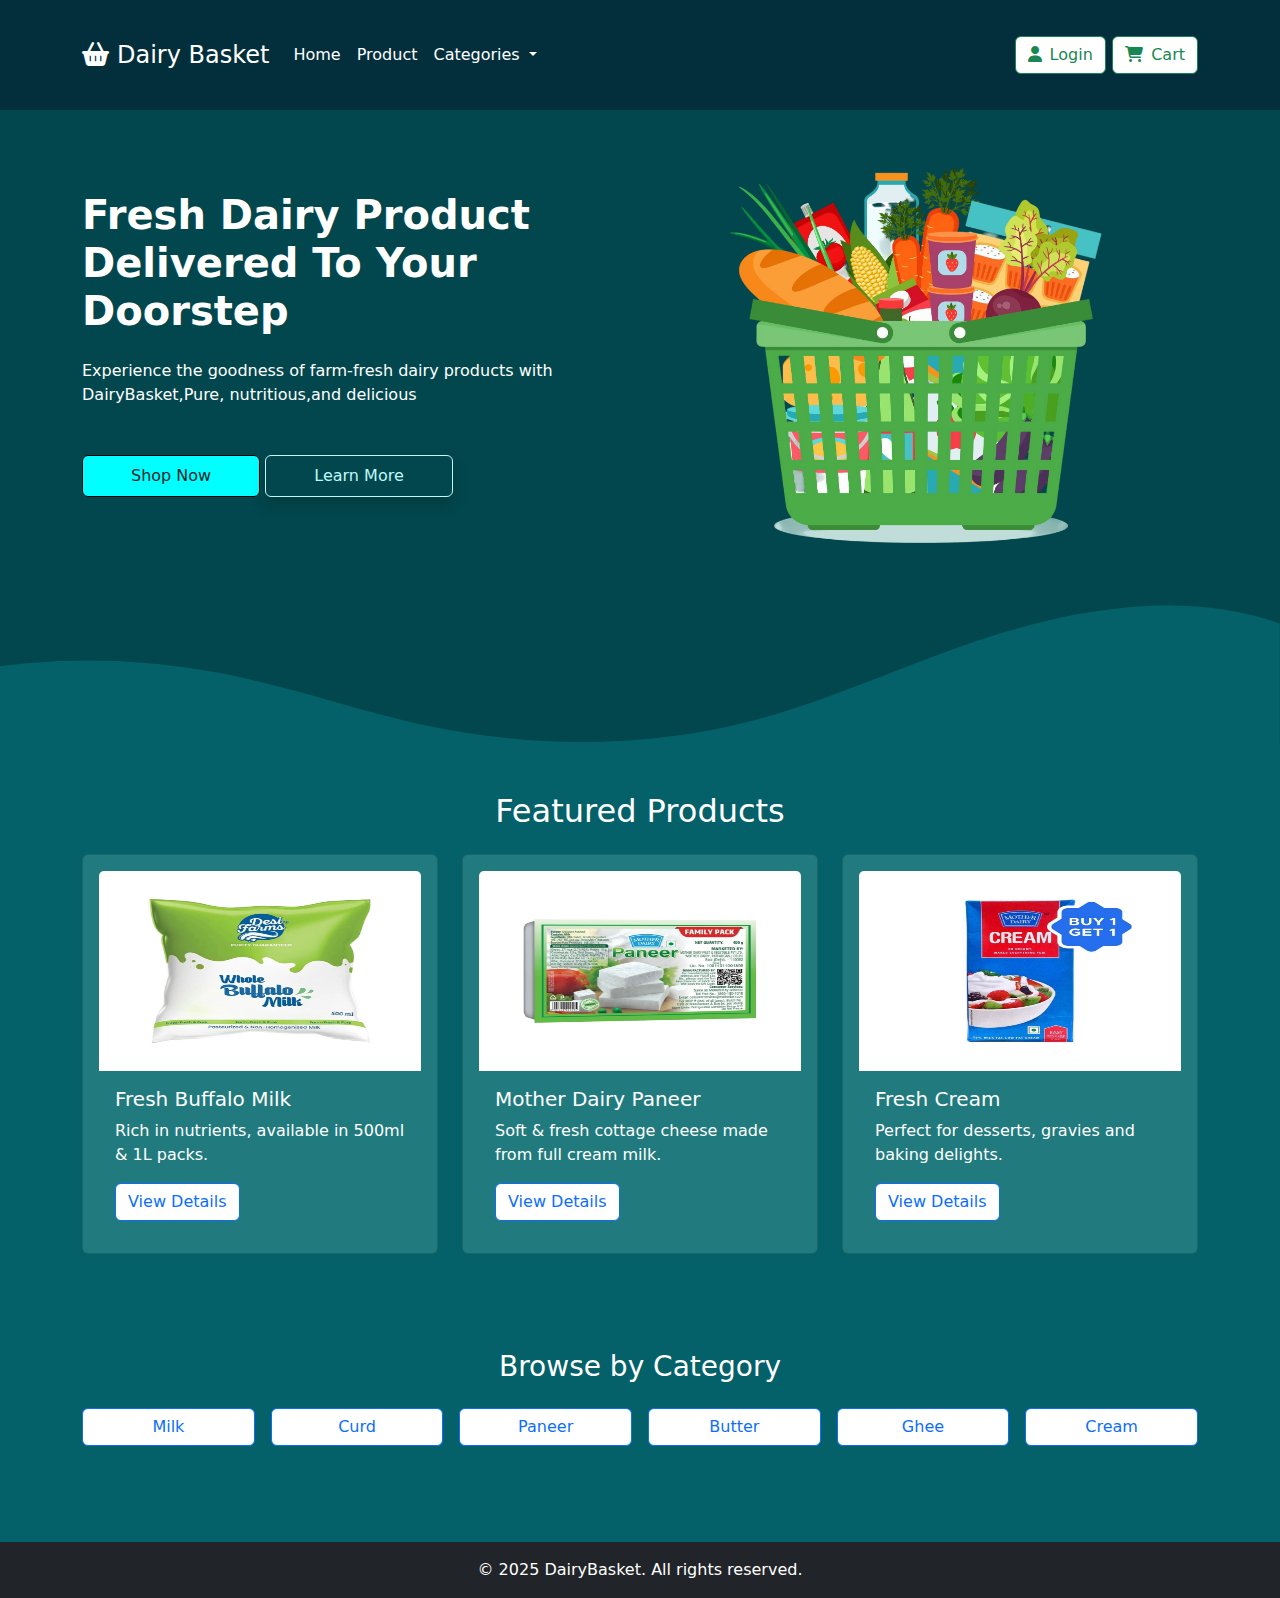
<file: index.html>
<!DOCTYPE html>
<html lang="en">
<head>
  <meta charset="UTF-8">
  <meta name="viewport" content="width=device-width, initial-scale=1">
  <title>DairyBasket - Fresh Dairy Delivered</title>
  <link href="https://cdn.jsdelivr.net/npm/bootstrap@5.3.2/dist/css/bootstrap.min.css" rel="stylesheet">
  <link rel="stylesheet" href="https://cdnjs.cloudflare.com/ajax/libs/font-awesome/6.7.2/css/all.min.css" integrity="sha512-Evv84Mr4kqVGRNSgIGL/F/aIDqQb7xQ2vcrdIwxfjThSH8CSR7PBEakCr51Ck+w+/U6swU2Im1vVX0SVk9ABhg==" crossorigin="anonymous" referrerpolicy="no-referrer" />
  <link rel="stylesheet" href="style.css"> 
</head>
<body>

  <!-- Navbar -->
  <!-- <nav class="navbar navbar-expand-lg navbar-light bg-light shadow-sm">
    <div class="container">
      <a class="navbar-brand fw-bold" href="#">DairyBasket</a>
      <button class="navbar-toggler" type="button" data-bs-toggle="collapse"
              data-bs-target="#navbarNav" aria-controls="navbarNav" aria-expanded="false"
              aria-label="Toggle navigation">
        <span class="navbar-toggler-icon"></span>
      </button>
      <div class="collapse navbar-collapse justify-content-end" id="navbarNav">
        <ul class="navbar-nav">
          <li class="nav-item"><a class="nav-link active" href="#">Home</a></li>
          <li class="nav-item"><a class="nav-link" href="products.html">Products</a></li>
          <li class="nav-item"><a class="nav-link" href="cart.html">Cart</a></li>
          <li class="nav-item"><a class="nav-link" href="auth.html">Login/Signup</a></li>
        </ul>
      </div>
    </div>
  </nav> -->

  <nav class="fixed-top nav-bar navbar navbar-expand-lg navbar-light bg-light text-white">
  <div class="container">
    <a class="text-white navbar-brand fs-4 " href="#"><i class="fa-solid fa-basket-shopping fs-4"></i></i>Dairy Basket</a>
    <button class="btn navbar-toggler" type="button" data-bs-toggle="collapse" data-bs-target="#navbarTogglerDemo02" aria-controls="navbarTogglerDemo02" aria-expanded="false" aria-label="Toggle navigation">
      <span class="navbar-toggler-icon"></span>
    </button>
    <div class=" text-white collapse navbar-collapse" id="navbarTogglerDemo02">
      <ul class="navbar-nav me-auto mb-2 mb-lg-0 ">
        <li class="tag nav-item">
          <a class=" nav-link active text-white fade show active " aria-current="page" href="#">Home</a>
        </li>
        <li class=" tag nav-item">
          <a class=" nav-link text-white" href="products.html">Product</a>
        </li>
         <li class="  nav-item dropdown">
          <a class=" tag nav-link dropdown-toggle text-white" href="#" id="navbarDropdown" role="button" data-bs-toggle="dropdown" aria-expanded="false">
            Categories
          </a>
          <ul class="drop-down dropdown-menu" aria-labelledby="navbarDropdown">
            <li><a class="dropdown-item" href="products.html#milk">Milk</a></li>
            <li><a class="dropdown-item" href="products.html#curd">Curd</a></li>
            <li><a class="dropdown-item" href="products.html#paneer">Paneer</a></li>
            <li><a class="dropdown-item" href="products.html#butter">Butter</a></li>
            <li><a class="dropdown-item" href="products.html#ghee">Ghee</a></li>
            <li><a class="dropdown-item" href="products.html#cream">Cream</a></li>
          </ul>
          
        </li>
       
      </ul>
      <form class="d-flex  ">
        <button class="login btn btn-outline-success" type="login"><a class="nav-link" href="auth.html"><i class="fa-solid fa-user"></i>Login</a></button>
        <button class=" cart btn btn-outline-success"  type="submit"><a class="nav-link" href="cart.html"><i class="fa-solid fa-cart-shopping"></i>Cart</a></button>
      </form>
    </div>
  </div>
</nav>

 
         <!-- Welcome banner -->
<section class=" banner bg-main bg-color hero-section">
    <div class="container">
        <div class="row mb-5">
            <div class=" mt-5 mt-lg-0 text-center text-lg-start order-lg-0 order-1 col-12 col-md-12 col-lg-6 d-flex flex-column justify-content-center align-items-start">
                <h1 class="text-capitalize fw-bolder text-white "> Fresh Dairy Product Delivered to Your Doorstep </h1>
                <p class="mt-3 mb-5 para-width  text-light-grey">Experience the goodness of farm-fresh dairy products with DairyBasket,Pure, nutritious,and delicious </p>

                <div class="text-center w-100 text-md-start">
                    <a href="products.html"><button class=" shop-btn text-capitalize btn  px-5 py-2" data-bs-toggle="tooltip"
                            data-bs-title="shopping">shop now
                    </button></a>
                    <button class=" learn-btn shadow text-capitalize btn  px-5 py-2">Learn More</button>
                </div>
            </div>

            <!--            hero section image -->
            <div class="col-12 col-md-12 col-lg-6  order-lg-1 order-0 ">
                <div class="text-center text-lg-end imge-section">
                    
                </div>
            </div>

        </div>
       

    <div class="custom-shape-divider-bottom-1748250575">
    <svg data-name="Layer 1" xmlns="http://www.w3.org/2000/svg" viewBox="0 0 1200 120" preserveAspectRatio="none">
        <path d="M321.39,56.44c58-10.79,114.16-30.13,172-41.86,82.39-16.72,168.19-17.73,250.45-.39C823.78,31,906.67,72,985.66,92.83c70.05,18.48,146.53,26.09,214.34,3V0H0V27.35A600.21,600.21,0,0,0,321.39,56.44Z" class="shape-fill"></path>
    </svg>
</div>
</section>

 

  <!-- Featured Products -->
  <section class=" product-1   container my-5">
    <h2 class="text-center mb-4 text-white">Featured Products</h2>
    <div class="row  g-4">
      <!-- Milk -->
      <div class="  col-md-4 ">
        <div class=" card-1 card h-100">
          <a href="product-detail.html"><img  src="images/milk.png" class="card-img-top" alt="Milk" height="200px" width="300px"></a>
          <div class="card-body">
            <h5 class="card-title">Fresh Buffalo Milk</h5>
            <p class="card-text ">Rich in nutrients, available in 500ml & 1L packs.</p>
            <a href="product-detail.html" class=" btn-2 btn btn-outline-primary">View Details</a>
          </div>
        </div>
      </div>
      <!-- Paneer -->
      <div class="col-md-4">
        <div class=" card-1 card h-100">
         <a href="product-detail.html"> <img  src="images/paneer.png" class="card-img-top" alt="Paneer" height="200px" width="300px"></a>
          <div class="card-body">
            <h5 class="card-title">Mother Dairy Paneer</h5>
            <p class="card-text   ">Soft & fresh cottage cheese made from full cream milk.</p>
            <a href="product-detail.html" class="btn btn-outline-primary">View Details</a>
          </div>
        </div>
      </div>
      <!-- Cream -->
      <div class="col-md-4">
        <div class="card-1 card h-100">
          <a href="product-detail.html"><img src="images/cream.png" class="card-img-top" alt="Cream" height="200px" width="200px"></a>
          <div class="card-body">
            <h5 class="card-title">Fresh Cream</h5>
            <p class="card-text ">Perfect for desserts, gravies and baking delights.</p>
            <a href="product-detail.html" class="btn btn-outline-primary">View Details</a>
          </div>
        </div>
      </div>
    </div>
  </section>

  <!-- Category Quick Links -->
  <section class="links py-5">
    <div class="container text-center">
      <h3 class="mb-4 text-white">Browse by Category</h3>
      <div class="row justify-content-center g-3 text-blue">
        <div class="col-6 col-md-2 "><a href="products.html#milk" class="btn btn-outline-primary w-100">Milk</a></div>
        <div class="col-6 col-md-2"><a href="products.html#curd" class="btn btn-outline-primary w-100">Curd</a></div>
        <div class="col-6 col-md-2"><a href="products.html#paneer" class="btn btn-outline-primary w-100">Paneer</a></div>
        <div class="col-6 col-md-2"><a href="products.html#butter" class="btn btn-outline-primary w-100">Butter</a></div>
        <div class="col-6 col-md-2"><a href="products.html#ghee" class="btn btn-outline-primary w-100">Ghee</a></div>
        <div class="col-6 col-md-2"><a href="products.html#cream" class="btn btn-outline-primary w-100">Cream</a></div>
      </div>
    </div>
  </section>

  <!-- Footer -->
  <footer class="bg-dark text-white text-center py-3 mt-5">
    <p class="mb-0">&copy; 2025 DairyBasket. All rights reserved.</p>
  </footer>

  
  <script src="https://cdn.jsdelivr.net/npm/bootstrap@5.3.2/dist/js/bootstrap.bundle.min.js"></script>
</body>
</html>
</file>
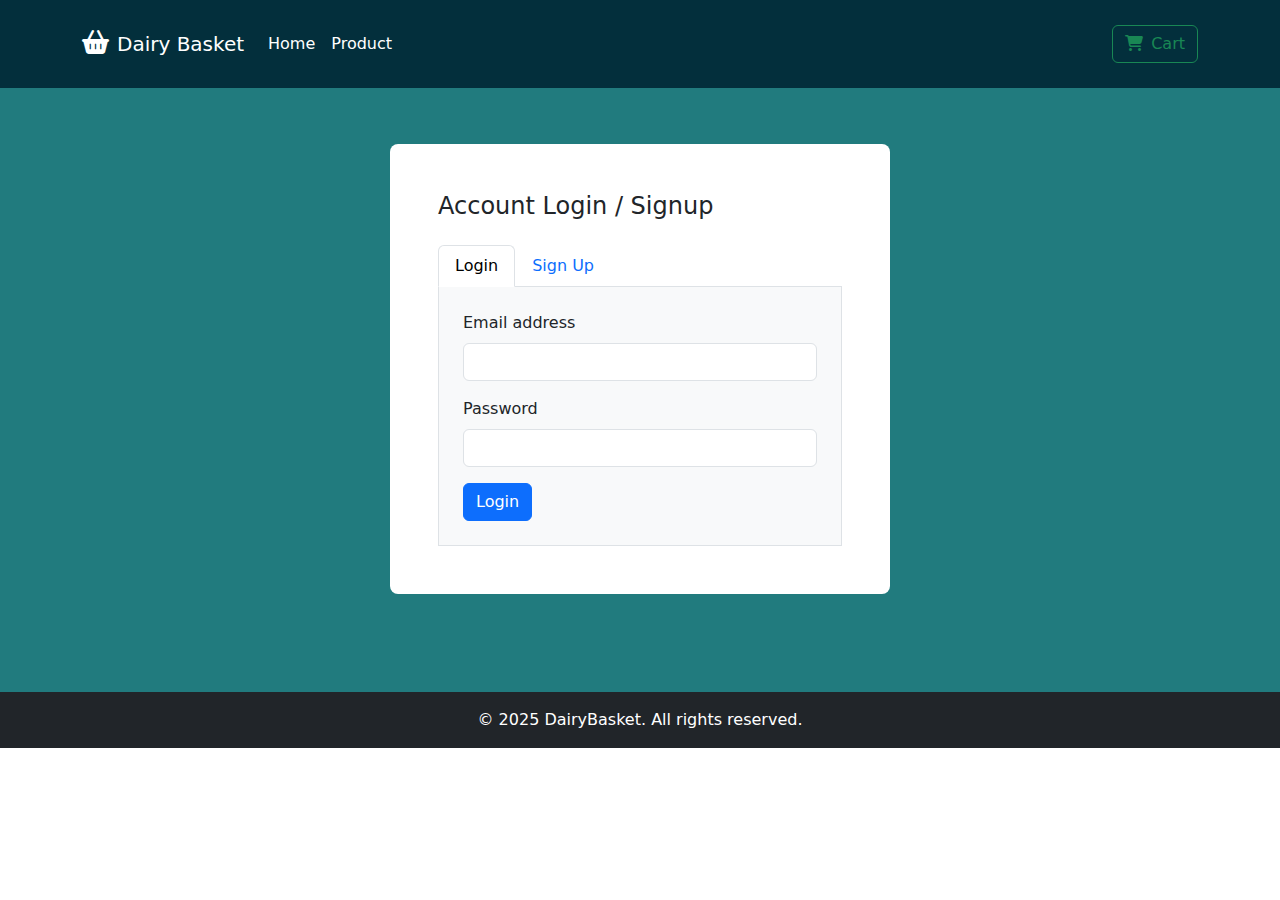
<file: auth.html>
<!DOCTYPE html>
<html lang="en">
<head>
  <meta charset="UTF-8" />
  <meta name="viewport" content="width=device-width, initial-scale=1" />
  <title>Login / Signup - DairyBasket</title>
  <link rel="stylesheet" href="style.css">
  <link href="https://cdn.jsdelivr.net/npm/bootstrap@5.3.2/dist/css/bootstrap.min.css" rel="stylesheet" />
  <link rel="stylesheet" href="https://cdnjs.cloudflare.com/ajax/libs/font-awesome/6.7.2/css/all.min.css" integrity="sha512-Evv84Mr4kqVGRNSgIGL/F/aIDqQb7xQ2vcrdIwxfjThSH8CSR7PBEakCr51Ck+w+/U6swU2Im1vVX0SVk9ABhg==" crossorigin="anonymous" referrerpolicy="no-referrer" />

  <style>
    .form-container {
      max-width: 500px;
      margin: 50px auto;
      background-color: white;
      
      margin-top: 6rem;
    }
  </style>
</head>
<body>

  <!-- Navbar -->
    <nav class=" fixed-top nav-bar navbar navbar-expand-lg navbar-light  text-white mb-5 py-4">
  <div class="container">
    <a class="text-white navbar-brand brand " href="index.html"><i class="fa-solid fa-basket-shopping fs-4"></i>Dairy Basket</a>
    <button class="btn navbar-toggler" type="button" data-bs-toggle="collapse" data-bs-target="#navbarTogglerDemo02" aria-controls="navbarTogglerDemo02" aria-expanded="false" aria-label="Toggle navigation">
      <span class="navbar-toggler-icon"></span>
    </button>
    <div class=" text-white collapse navbar-collapse" id="navbarTogglerDemo02">
      <ul class="navbar-nav me-auto mb-2 mb-lg-0 ">
        <li class="tag nav-item">
          <a class=" nav-link active text-white " aria-current="page" href="index.html">Home</a>
        </li>
        <li class=" tag nav-item">
          <a class=" nav-link text-white" href="products.html">Product</a>
        </li>

       
      </ul>
      <form class="d-flex  ">
        <!-- <button class="login btn btn-outline-success" type="login"><a class="nav-link" href="auth.html"><i class="fa-solid fa-user"></i>Login</a></button> -->
        <button class=" cart btn btn-outline-success"  type="submit"><a class="nav-link" href="cart.html"><i class="fa-solid fa-cart-shopping"></i>Cart</a></button>
      </form>
    </div>
  </div>
</nav>

  <!-- Tabs -->
   <div class="form py-5">
  <div class="  container form-container p-5 rounded-3 ">
    <h4 class="mb-4 ml-3">Account Login / Signup</h4>
    <ul class="nav nav-tabs" id="authTab" role="tablist">
      <li class="nav-item" role="presentation">
        <button class="nav-link active" id="login-tab" data-bs-toggle="tab" data-bs-target="#login"
                type="button" role="tab" aria-controls="login" aria-selected="true">Login</button>
      </li>
      <li class="nav-item" role="presentation">
        <button class="nav-link" id="signup-tab" data-bs-toggle="tab" data-bs-target="#signup"
                type="button" role="tab" aria-controls="signup" aria-selected="false">Sign Up</button>
      </li>
    </ul>
    <div class="tab-content p-4 border border-top-0 bg-light" id="authTabContent">
      
      <!-- Login Form -->
      <div class="tab-pane fade show active " id="login" role="tabpanel" aria-labelledby="login-tab">
        <form id="loginForm" novalidate>
          <div class="mb-3">
            <label for="loginEmail" class="form-label">Email address</label>
            <input type="email" class="form-control" id="loginEmail" required>
            <div class="invalid-feedback">Please enter a valid email.</div>
          </div>
          <div class="mb-3">
            <label for="loginPassword" class="form-label">Password</label>
            <input type="password" class="form-control" id="loginPassword" >
          </div>
          <button type="submit" class="btn btn-primary">Login</button>
        </form>
      </div>

      <!-- Signup Form -->
      <div class="tab-pane fade " id="signup" role="tabpanel" aria-labelledby="signup-tab">
        <form id="signupForm" novalidate>
          <div class="mb-3">
            <label for="signupName" class="form-label">Full Name</label>
            <input type="text" class="form-control required" id="signupName" >
            <div class="invalid-feedback">Full name is required.</div>
          </div>
          <div class="mb-3">
            <label for="signupEmail" class="form-label">Email address</label>
            <input type="email" class="form-control" id="signupEmail" required>
            <div class="invalid-feedback">Please enter a valid email.</div>
          </div>
          <div class="mb-3">
            <label for="signupPassword" class="form-label">Password</label>
            <input type="password" class="form-control" id="signupPassword" >
          </div>
          <button type="submit" class="btn btn-success">Sign Up</button>
        </form>
      </div>

    </div>
  </div>
  </div>

  <!-- Footer -->
  <footer class="bg-dark text-white text-center py-3 ">
    <p class="mb-0">&copy; 2025 DairyBasket. All rights reserved.</p>
  </footer>

 
  <script src="https://cdn.jsdelivr.net/npm/bootstrap@5.3.2/dist/js/bootstrap.bundle.min.js"></script>

  <!-- JS Form Validation -->
  <script>
   
    function isValidEmail(email) {
      return /^[^\\s@]+@[^\\s@]+\\.[^\\s@]+$/.test(email);
    }

    // Login Form
    document.getElementById("loginForm").addEventListener("submit", function (e) {
      e.preventDefault();
      const email = document.getElementById("loginEmail");
      const password = document.getElementById("loginPassword");
      let valid = true;

      if (!isValidEmail(email.value)) {
        email.classList.add("is-invalid");
        valid = false;
      } else {
        email.classList.remove("is-invalid");
      }

      if (!password.value) {
        password.classList.add("is-invalid");
        valid = false;
      } else {
        password.classList.remove("is-invalid");
      }

      if (valid) {
        alert("Login successful!");
        
      }
    });

    // Signup Form
    document.getElementById("signupForm").addEventListener("submit", function (e) {
      e.preventDefault();
      const name = document.getElementById("signupName");
      const email = document.getElementById("signupEmail");
      const password = document.getElementById("signupPassword");
      let valid = true;

      if (!name.value.trim()) {
        name.classList.add("is-invalid");
        valid = false;
      } else {
        name.classList.remove("is-invalid");
      }

      if (!isValidEmail(email.value)) {
        email.classList.add("is-invalid");
        valid = false;
      } else {
        email.classList.remove("is-invalid");
      }

      if (!password.value) {
        password.classList.add("is-invalid");
        valid = false;
      } else {
        password.classList.remove("is-invalid");
      }

      if (valid) {
        alert("Signup successful!");
        
      }
    });
  </script>

</body>
</html>
</file>
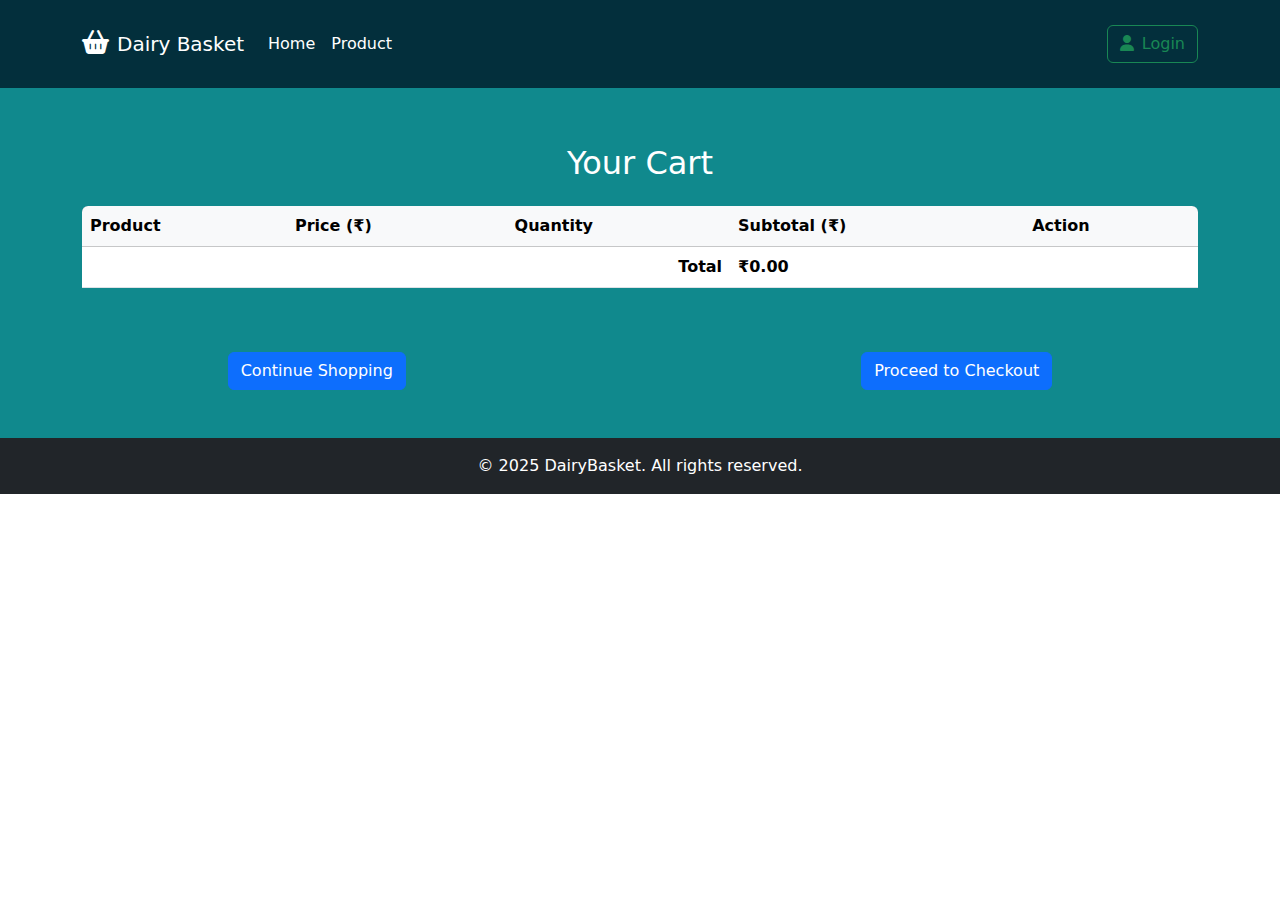
<file: cart.html>
<!DOCTYPE html>
<html lang="en">
<head>
  <meta charset="UTF-8" />
  <meta name="viewport" content="width=device-width, initial-scale=1" />
  <title>Cart - DairyBasket</title>
  <link rel="stylesheet" href="style.css">
  <link rel="stylesheet" href="https://cdnjs.cloudflare.com/ajax/libs/font-awesome/6.7.2/css/all.min.css" integrity="sha512-Evv84Mr4kqVGRNSgIGL/F/aIDqQb7xQ2vcrdIwxfjThSH8CSR7PBEakCr51Ck+w+/U6swU2Im1vVX0SVk9ABhg==" crossorigin="anonymous" referrerpolicy="no-referrer" />
  <link href="https://cdn.jsdelivr.net/npm/bootstrap@5.3.2/dist/css/bootstrap.min.css" rel="stylesheet" />
</head>
<body >

  <!-- Navbar -->
 <nav class=" fixed-top nav-bar navbar navbar-expand-lg navbar-light  text-white p-4">
  <div class="container">
    <a class="text-white navbar-brand brand  " href="index.html"><i class="fa-solid fa-basket-shopping fs-4"></i>Dairy Basket</a>
    <button class="btn navbar-toggler" type="button" data-bs-toggle="collapse" data-bs-target="#navbarTogglerDemo02" aria-controls="navbarTogglerDemo02" aria-expanded="false" aria-label="Toggle navigation">
      <span class="navbar-toggler-icon"></span>
    </button>
    <div class=" text-white collapse navbar-collapse" id="navbarTogglerDemo02">
      <ul class="navbar-nav me-auto mb-2 mb-lg-0 ">
        <li class="tag nav-item">
          <a class=" nav-link active text-white " aria-current="page" href="index.html">Home</a>
        </li>
        <li class=" tag nav-item">
          <a class=" nav-link text-white" href="products.html">Product</a>
        </li>
         
      </ul>
      <form class="d-flex  ">
        <button class="login btn btn-outline-success" type="login"><a class="nav-link" href="auth.html"><i class="fa-solid fa-user"></i>Login</a></button>
        <!-- <button class=" cart btn btn-outline-success"  type="submit"><a class="nav-link" href="cart.html"><i class="fa-solid fa-cart-shopping"></i>Cart</a></button> -->
      </form>
    </div>
  </div>
</nav>


   

<!-- 
 <div class="cart-data pb-5 pt-2">
    <div class="cart-1 container mt-5">
        <h2 class="mb-4 text-white text-center mt-2">Your Shopping Cart</h2>
        
        <div class=" table-responsive p-5 bg-light rounded ">
            <table class=" table table-hover rounded ">
                <thead class="  table-light ">
                    <tr>
                        <th scope="col">Product</th>
                        <th scope="col">Price</th>
                        <th scope="col">Quantity</th>
                        <th scope="col">Total</th>
                        <th scope="col">Action</th>
                    </tr>
                </thead>
               <tbody id="cart-items">
                    
                </tbody>
                <tfoot>
                    <tr>
                        <td colspan="3" class="text-end fw-bold">Subtotal:</td>
                        <td class="fw-bold" id="cart-subtotal">₹0.00</td>
                        <td></td>
                    </tr>
                </tfoot>
            </table>
        </div> -->
        <div class="cart-data pb-5 pt-2">
        <div class="container my-5">
    <h2 class="text-center text-white mb-4">Your Cart</h2>
    <div class="table-responsive  rounded">
      <table class="table table-hover p-3 rounded">
        <thead class="table-light">
          <tr>
            <th>Product</th>
            <th>Price (₹)</th>
            <th>Quantity</th>
            <th>Subtotal (₹)</th>
            <th>Action</th>
          </tr>
        </thead>
        <tbody id="cart-table-body"></tbody>
        <tfoot>
          <tr>
            <td colspan="3" class="text-end fw-bold">Total</td>
            <td colspan="2" class="fw-bold" id="cart-total">₹0</td>
          </tr>
        </tfoot>
      </table>
    </div>
  </div>

        
        <div class="d-flex justify-content-around mt-2">
           <a href="products.html"> <button class="btn btn-primary ">Continue Shopping</button></a>
            <button class="btn btn-primary">Proceed to Checkout</button>
        </div>
    </div>
    </div>
    </div>
     <footer class="bg-dark text-white text-center py-3  ">
    <p class="mb-0">&copy; 2025 DairyBasket. All rights reserved.</p>
  </footer>

    <script src="https://cdn.jsdelivr.net/npm/bootstrap@5.3.0/dist/js/bootstrap.bundle.min.js"></script>
   <script>
    function loadCart() {
      const cart = JSON.parse(localStorage.getItem("cart")) || [];
      const cartTableBody = document.getElementById("cart-table-body");
      const cartTotal = document.getElementById("cart-total");

      cartTableBody.innerHTML = "";
      let total = 0;

      cart.forEach((item, index) => {
        const subtotal = item.price * item.quantity;
        total += subtotal;

        const row = document.createElement("tr");
        row.innerHTML = `
          <td>${item.name}</td>
          <td>₹${item.price.toFixed(2)}</td>
          <td>
            <input type="number" min="1" value="${item.quantity}" class="form-control form-control-sm quantity-input" data-index="${index}" />
          </td>
          <td>₹${subtotal.toFixed(2)}</td>
          <td>
            <button class="btn btn-danger btn-sm remove-btn" data-index="${index}">Remove</button>
          </td>
        `;
        cartTableBody.appendChild(row);
      });

      cartTotal.textContent = `₹${total.toFixed(2)}`;

      // Attach event listeners to quantity inputs and remove buttons
      document.querySelectorAll(".quantity-input").forEach(input => {
        input.addEventListener("change", (e) => {
          const index = e.target.dataset.index;
          const newQty = parseInt(e.target.value);
          if (newQty > 0) {
            cart[index].quantity = newQty;
            localStorage.setItem("cart", JSON.stringify(cart));
            loadCart();
          }
        });
      });

      document.querySelectorAll(".remove-btn").forEach(btn => {
        btn.addEventListener("click", (e) => {
          const index = e.target.dataset.index;
          cart.splice(index, 1);
          localStorage.setItem("cart", JSON.stringify(cart));
          loadCart();
        });
      });
    }

    document.addEventListener("DOMContentLoaded", loadCart);
  </script>
</body>
</html>
</file>
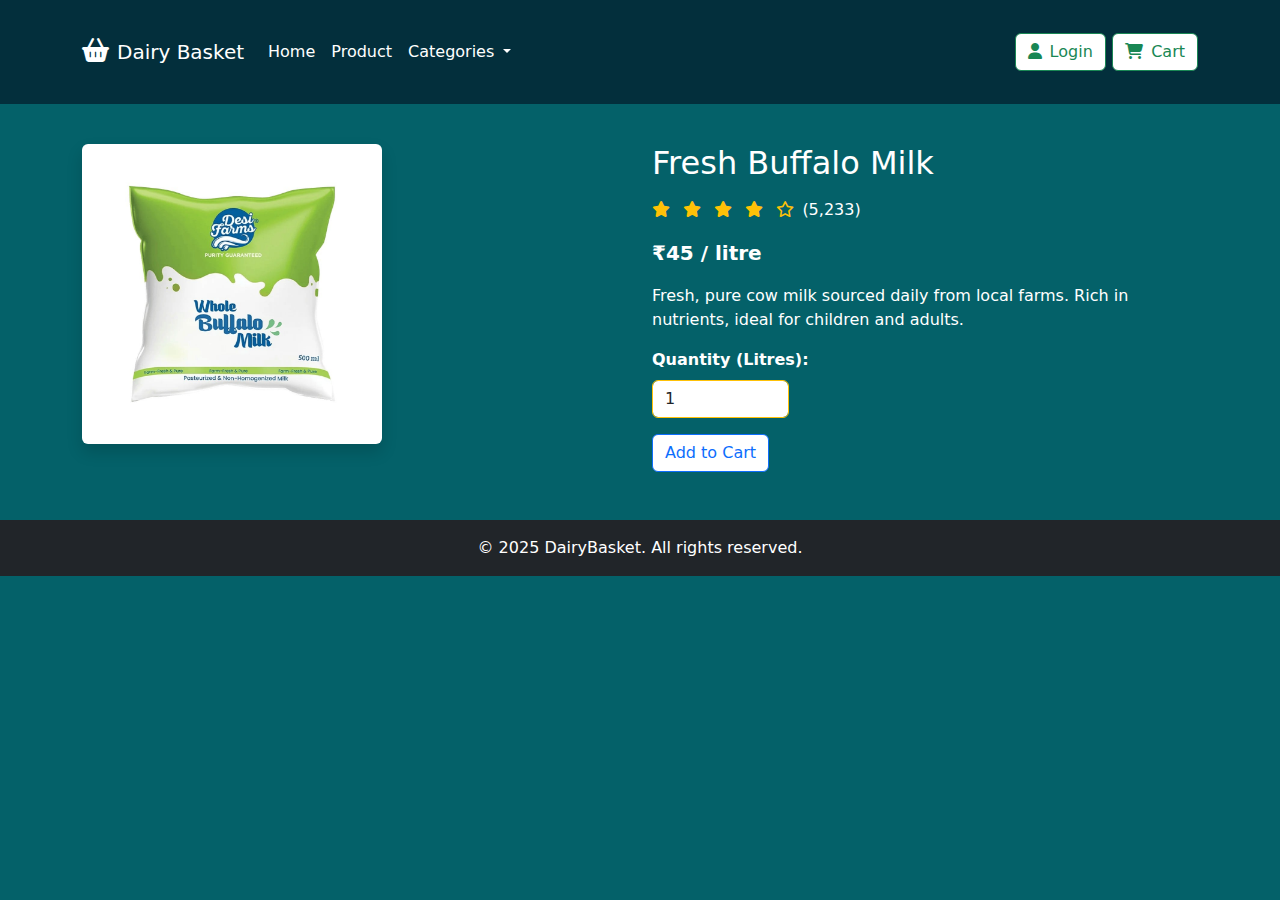
<file: product-detail.html>
<!DOCTYPE html>
<html lang="en">
<head>
  <meta charset="UTF-8" />
  <meta name="viewport" content="width=device-width, initial-scale=1" />
  <title>Product Detail - DairyBasket</title>
  <link href="https://cdn.jsdelivr.net/npm/bootstrap@5.3.2/dist/css/bootstrap.min.css" rel="stylesheet" />
  <link rel="stylesheet" href="style.css" />
  <link rel="stylesheet" href="https://cdnjs.cloudflare.com/ajax/libs/font-awesome/6.7.2/css/all.min.css" integrity="sha512-Evv84Mr4kqVGRNSgIGL/F/aIDqQb7xQ2vcrdIwxfjThSH8CSR7PBEakCr51Ck+w+/U6swU2Im1vVX0SVk9ABhg==" crossorigin="anonymous" referrerpolicy="no-referrer" />

</head>
<body>

  <!-- Navbar -->
    <nav class=" fixed-top nav-bar navbar navbar-expand-lg navbar-light bg-light text-white">
  <div class="container">
    <a class="text-white navbar-brand brand" href="index.html"><i class="fa-solid fa-basket-shopping fs-4"></i>Dairy Basket</a>
    <button class="btn navbar-toggler" type="button" data-bs-toggle="collapse" data-bs-target="#navbarTogglerDemo02" aria-controls="navbarTogglerDemo02" aria-expanded="false" aria-label="Toggle navigation">
      <span class="navbar-toggler-icon"></span>
    </button>
    <div class=" text-white collapse navbar-collapse" id="navbarTogglerDemo02">
      <ul class="navbar-nav me-auto mb-2 mb-lg-0 ">
        <li class="tag nav-item">
          <a class=" nav-link active text-white " aria-current="page" href="index.html">Home</a>
        </li>
        <li class=" tag nav-item">
          <a class=" nav-link text-white" href="products.html">Product</a>
        </li>
         <li class="  nav-item dropdown">
          <a class=" tag nav-link dropdown-toggle text-white" href="#" id="navbarDropdown" role="button" data-bs-toggle="dropdown" aria-expanded="false">
            Categories
          </a>
          <ul class="drop-down dropdown-menu" aria-labelledby="navbarDropdown">
            <li><a class="dropdown-item" href="products.html#milk">Milk</a></li>
            <li><a class="dropdown-item" href="products.html#curd">Curd</a></li>
            <li><a class="dropdown-item" href="products.html#paneer">Paneer</a></li>
            <li><a class="dropdown-item" href="products.html#butter">Butter</a></li>
            <li><a class="dropdown-item" href="products.html#ghee">Ghee</a></li>
            <li><a class="dropdown-item" href="products.html#cream">Cream</a></li>
          </ul>
          
        </li>
       
      </ul>
      <form class="d-flex  ">
        <button class="login btn btn-outline-success" type="login"><a class="nav-link" href="auth.html"><i class="fa-solid fa-user"></i>Login</a></button>
        <button class=" cart btn btn-outline-success"  type="submit"><a class="nav-link" href="cart.html"><i class="fa-solid fa-cart-shopping"></i>Cart</a></button>
      </form>
    </div>
  </div>
</nav>

  <!-- Product Detail Section -->
  <section class=" detail container py-5 mt-5">
    <div class="row">
     
      <div class="col-md-6">
        <img src="images/milk.png" class="img-fluid rounded shadow mt-5" alt="Milk" width="300px" height="200px"/>
      </div>

      <div class="col-md-6">
        <h2 id="product-name" class="text-white mt-5 ">Fresh Buffalo Milk</h2>
         <div class="mt-3 mb-3 text-white">
                                            <i class="fa-solid fa-star text-warning"></i>
                                            <i class="fa-solid fa-star text-warning"></i>
                                            <i class="fa-solid fa-star text-warning"></i>
                                            <i class="fa-solid fa-star text-warning"></i>
                                            <i class="far fa-star text-warning"></i>(5,233)
                                            
                                        </div>
        <p class="lead fw-semibold" id="product-price ">₹45 / litre</p>
        <p id="product-description">
          Fresh, pure cow milk sourced daily from local farms. Rich in nutrients, ideal for children and adults.
        </p>

        <div class="mb-3">
          <label for="quantity" class="form-label fw-semibold text-white ">Quantity (Litres):</label>
          <input type="number" id="quantity" class="form-control w-25 border border-warning" value="1" min="1" />
        </div>

        <button class="btn btn-outline-primary" id="addToCartBtn"
                data-id="1" data-name="Fresh Cow Milk" data-price="45">
          Add to Cart
        </button>
      </div>
    </div>
  </section>

  
  <footer class="bg-dark text-white text-center py-3">
    <p class="mb-0">&copy; 2025 DairyBasket. All rights reserved.</p>
  </footer>

  
  <script src="https://cdn.jsdelivr.net/npm/bootstrap@5.3.2/dist/js/bootstrap.bundle.min.js"></script>

  <!-- Add to Cart Script -->
  <script>
    const dataset = [
            { id: 1, name: "Fresh milk", price: 45, quantity: 1  },
            { id: 2, name: "mother dairy paneer", price: 75, quantity: 1 },
            { id: 3, name: "fresh cream", price: 55, quantity: 1 },
            { id: 4, name: "Homemade Curd", price: 40, quantity: 1 },
            { id: 5, name: "Pure Desi Ghee", price: 120, quantity: 1 },
            { id: 6, name: "Creamy Butter", price: 60, quantity: 1 },
            { id: 7, name: "Toned Milk", price: 50, quantity: 1 },
            { id: 8, name: "Salted Butter", price: 60, quantity: 1 }
    ]
    document.getElementById('addToCartBtn').addEventListener('click', function () {
      const id = this.dataset.id;
      const name = this.dataset.name;
      const price = parseFloat(this.dataset.price);
      const quantity = parseInt(document.getElementById('quantity').value);

      if (quantity < 1) {
        alert("Please select a valid quantity.");
        return;
      }

      let cart = JSON.parse(localStorage.getItem('cart')) || [];

      const existing = cart.find(item => item.id === id);
      if (existing) {
        existing.quantity += quantity;
      } else {
        cart.push({ id, name, price, quantity });
      }

      localStorage.setItem('cart', JSON.stringify(cart));
      alert(`${quantity} litre(s) of ${name} added to cart.`);
    });
  </script>
</body>
</html>
</file>
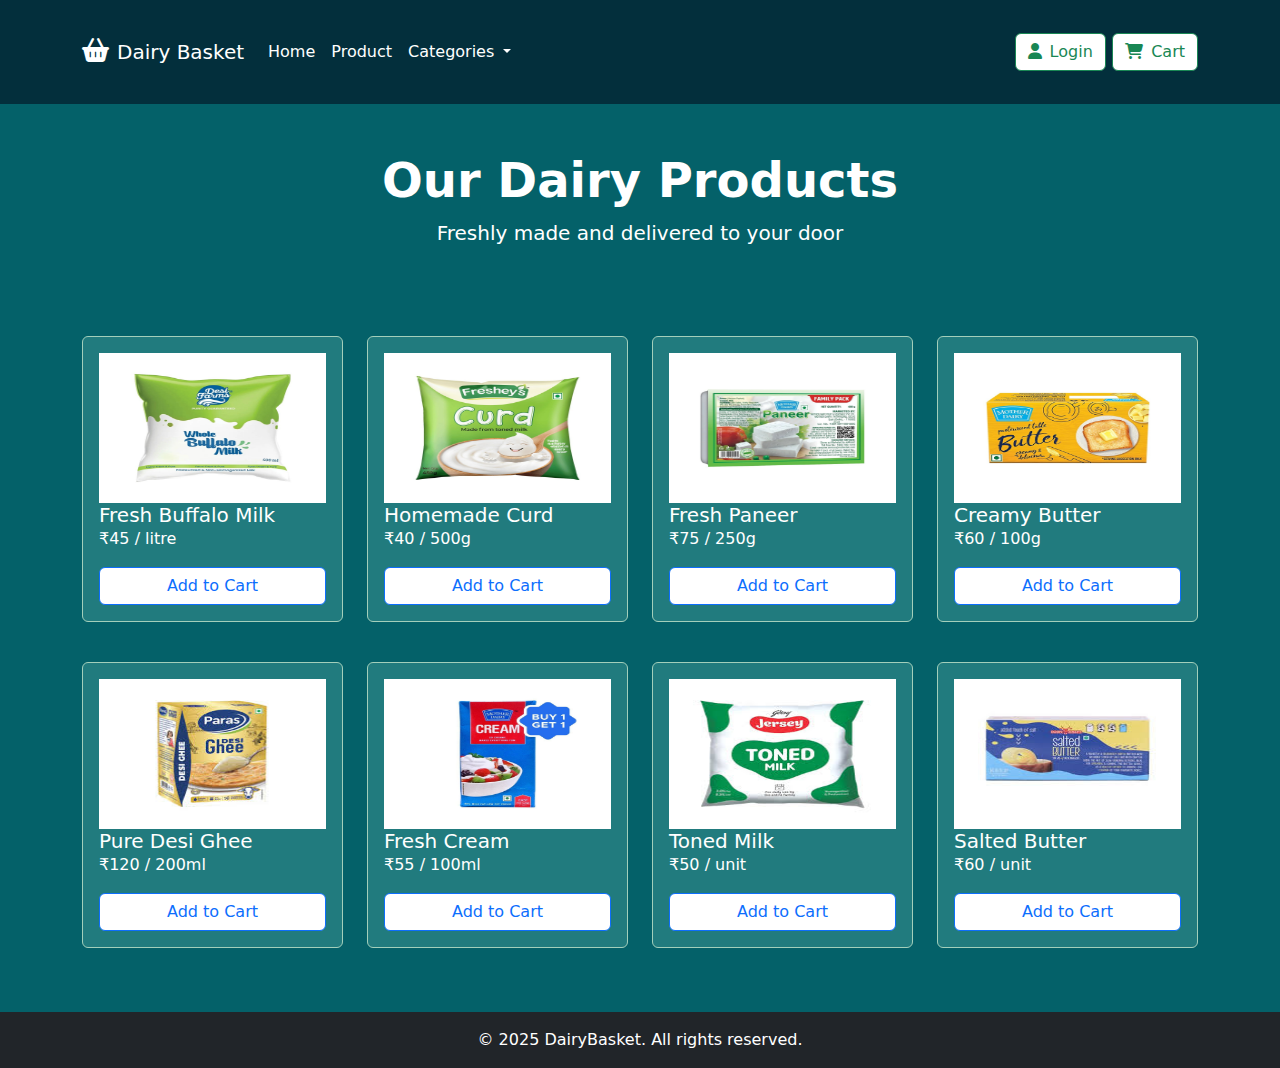
<file: products.html>
<!DOCTYPE html>
<html lang="en">
<head>
  <meta charset="UTF-8">
  <meta name="viewport" content="width=device-width, initial-scale=1">
  <title>Products - DairyBasket</title>
    <link rel="stylesheet" href="https://cdnjs.cloudflare.com/ajax/libs/font-awesome/6.7.2/css/all.min.css" integrity="sha512-Evv84Mr4kqVGRNSgIGL/F/aIDqQb7xQ2vcrdIwxfjThSH8CSR7PBEakCr51Ck+w+/U6swU2Im1vVX0SVk9ABhg==" crossorigin="anonymous" referrerpolicy="no-referrer" />
  <link href="https://cdn.jsdelivr.net/npm/bootstrap@5.3.2/dist/css/bootstrap.min.css" rel="stylesheet">
  <link rel="stylesheet" href="style.css">
</head>
<body>

  

   <nav class=" fixed-top nav-bar navbar navbar-expand-lg navbar-light bg-light text-white">
  <div class="container">
    <a class="text-white navbar-brand brand" href="index.html"><i class="fa-solid fa-basket-shopping fs-4"></i>Dairy Basket</a>
    <button class="btn navbar-toggler" type="button" data-bs-toggle="collapse" data-bs-target="#navbarTogglerDemo02" aria-controls="navbarTogglerDemo02" aria-expanded="false" aria-label="Toggle navigation">
      <span class="navbar-toggler-icon"></span>
    </button>
    <div class=" text-white collapse navbar-collapse" id="navbarTogglerDemo02">
      <ul class="navbar-nav me-auto mb-2 mb-lg-0 ">
        <li class="tag nav-item">
          <a class=" nav-link active text-white " aria-current="page" href="index.html">Home</a>
        </li>
        <li class=" tag nav-item">
          <a class=" nav-link text-white" href="products.html">Product</a>
        </li>
         <li class="  nav-item dropdown">
          <a class=" tag nav-link dropdown-toggle text-white" href="#" id="navbarDropdown" role="button" data-bs-toggle="dropdown" aria-expanded="false">
            Categories
          </a>
          <ul class="drop-down dropdown-menu" aria-labelledby="navbarDropdown">
            <li><a class="dropdown-item" href="products.html#milk">Milk</a></li>
            <li><a class="dropdown-item" href="products.html#curd">Curd</a></li>
            <li><a class="dropdown-item" href="products.html#paneer">Paneer</a></li>
            <li><a class="dropdown-item" href="products.html#butter">Butter</a></li>
            <li><a class="dropdown-item" href="products.html#ghee">Ghee</a></li>
            <li><a class="dropdown-item" href="products.html#cream">Cream</a></li>
          </ul>
          
        </li>
       
      </ul>
      <form class="d-flex  ">
        <button class="login btn btn-outline-success" type="login"><a class="nav-link" href="auth.html"><i class="fa-solid fa-user"></i>Login</a></button>
        <button class=" cart btn btn-outline-success"  type="submit"><a class="nav-link" href="cart.html"><i class="fa-solid fa-cart-shopping"></i>Cart</a></button>
      </form>
    </div>
  </div>
</nav>

  <!-- Page Header -->
  <header class="text-3 py-4 text-center">
    <h1 class="display-5 text-white fw-bold">Our Dairy Products</h1>
    <p class="lead fw-light">Freshly made and delivered to your door</p>
  </header>

  <!-- Product Grid -->
  <section class="  container py-5">
    <div class="row g-4">

      <!-- Product Card Example -->
      <div class="col-sm-6 col-md-4 col-lg-3">
        
        <div class="card-1 alert alert-success" role="alert card h-100">
          <a href="product-detail.html"><img  src="images/milk.png" class="card-img-top" alt="Milk" height="150px" width="100px"></a>
          <div class="card-body d-flex flex-column">
            <h5 class="card-title">Fresh Buffalo Milk</h5>
            <p class="card-text ">₹45 / litre</p>
            <button class="btn btn btn-outline-primary mt-auto add-to-cart "  data-id="1" data-name="Fresh Cow Milk" data-price="45">Add to Cart</button>
          </div>
        </div>
      </div>

      <div class="col-sm-6 col-md-4 col-lg-3">
        <div class="card-1 alert alert-success" role="alert card h-100">
          <a href="product-detail.html"><img  src="images/curd.png" class="card-img-top" alt="Curd" height="150px" width="100px"></a>
          <div class="card-body d-flex flex-column">
            <h5 class="card-title">Homemade Curd</h5>
            <p class="card-text">₹40 / 500g</p>
            <button class="btn btn-outline-primary mt-auto add-to-cart" data-id="2" data-name="Homemade Curd" data-price="40">Add to Cart</button>
          </div>
        </div>
      </div>

      <div class="col-sm-6 col-md-4 col-lg-3">
        <div class="card-1 alert alert-success" role="alert card h-100">
           <a href="product-detail.html"> <img  src="images/paneer.png" class="card-img-top" alt="Paneer"  height="150px" width="100px"></a>
          <div class="card-body d-flex flex-column">
            <h5 class="card-title">Fresh Paneer</h5>
            <p class="card-text   ">₹75 / 250g</p>
            <button class="btn btn-outline-primary mt-auto add-to-cart" data-id="3" data-name="Fresh Paneer" data-price="75">Add to Cart</button>
          </div>
        </div>
      </div>

      <div class="col-sm-6 col-md-4 col-lg-3">
        <div class="card-1 alert alert-success" role="alert card h-100">
          <a href="product-detail.html"><img  src="images/butter.png" class="card-img-top" alt="Butter" height="150px" width="100px"></a>
          <div class="card-body d-flex flex-column">
            <h5 class="card-title">Creamy Butter</h5>
            <p class="card-text">₹60 / 100g</p>
            <button class="btn btn-outline-primary mt-auto add-to-cart" data-id="4" data-name="Creamy Butter" data-price="60">Add to Cart</button>
          </div>
        </div>
      </div>

      <div class="col-sm-6 col-md-4 col-lg-3">
        <div class="card-1 alert alert-success" role="alert card h-100">
          <a href="product-detail.html"><img  src="images/ghee.png" class="card-img-top" alt="Ghee" height="150px" width="100px"></a>
          <div class="card-body d-flex flex-column">
            <h5 class="card-title">Pure Desi Ghee</h5>
            <p class="card-text">₹120 / 200ml</p>
            <button class="btn btn-outline-primary mt-auto add-to-cart" data-id="5" data-name="Pure Desi Ghee" data-price="120">Add to Cart</button>
          </div>
        </div>
      </div>

      <div class="col-sm-6 col-md-4 col-lg-3">
        <div class="card-1 alert alert-success" role="alert card h-100">
          <a href="product-detail.html"><img src="images/cream.png" class="card-img-top" alt="Cream" height="150px" width="100px"></a>
          <div class="card-body d-flex flex-column">
            <h5 class="card-title">Fresh Cream</h5>
            <p class="card-text ">₹55 / 100ml</p>
            <button class="btn btn-outline-primary mt-auto add-to-cart" data-id="6" data-name="Fresh Cream" data-price="55">Add to Cart</button>
          </div>
        </div>
      </div>

       <div class="col-sm-6 col-md-4 col-lg-3">
        <div class="card-1 alert alert-success" role="alert card h-100">
          <a href="product-detail.html"><img  src="images/tonedmilk.png" class="card-img-top" alt="TonedMilk" height="150px" width="100px"></a>
          <div class="card-body d-flex flex-column">
            <h5 class="card-title">Toned Milk</h5>
            <p class="card-text">₹50 / unit</p>
            <button class="btn btn-outline-primary mt-auto add-to-cart" data-id="7" data-name="Toned Milk" data-price="50">Add to Cart</button>
          </div>
        </div>
      </div>

       <div class="col-sm-6 col-md-4 col-lg-3">
       <div class="card-1 alert alert-success" role="alert card h-100">
          <a href="product-detail.html"><img  src="images/saltedbutter.png" class="card-img-top" alt="SaltedButter" height="150px" width="100px"></a>
          <div class="card-body d-flex flex-column">
            <h5 class="card-title">Salted Butter</h5>
            <p class="card-text">₹60 / unit</p>
            <button class=" btn btn-outline-primary mt-auto add-to-cart" data-id="8" data-name="Salted Butter" data-price="60">Add to Cart</button>
          </div>
        </div>
      </div>

    </div>
  </section>

  <!-- Footer -->
  <footer class="bg-dark text-white text-center py-3">
    <p class="mb-0">&copy; 2025 DairyBasket. All rights reserved.</p>
  </footer>

  
  <script src="https://cdn.jsdelivr.net/npm/bootstrap@5.3.2/dist/js/bootstrap.bundle.min.js"></script>

  <!-- Simple Add to Cart Logic -->
  <script>
    document.querySelectorAll('.add-to-cart').forEach(btn => {
      btn.addEventListener('click', function () {
        
        const id = this.dataset.id;
        const name = this.dataset.name;
        const price = parseFloat(this.dataset.price);

        let cart = JSON.parse(localStorage.getItem('cart')) || [];

        const existing = cart.find(item => item.id === id);
        if (existing) {
          existing.quantity += 1;
        } else {
          cart.push({ id, name, price, quantity: 1 });
        }
            cart.innerHTML=""
        localStorage.setItem('cart', JSON.stringify(cart));
        alert(`${name} added to cart.`);
               

      });
    });
  </script>

</body>
</html>
</file>
<file: style.css>
*{
    margin: 0;
    padding: 0;

}


.nav-bar {
    background-color: #032f3c!important;
    padding: 2rem;
  
    
}
.btn{
    background-color: white;
    
}
.btn:hover{
    background-color:#10898d;
    color: white;
}
.drop-down{
    background-color: #10898d;
    color: white;
    
}
.drop-down li a{
    color: white;
}
.cart{
   margin-left: 0.4rem;
   
}
.tag:hover{
  background-color: #10898d;
  color: #032f3c;
  padding-left: 1rem;
  padding-right: 1rem;
  border-radius: 0.5rem;
}

.banner{
    padding-bottom: 7rem;
    background-color: #02474d;
    position: relative;
    margin-top: 6.5rem;
}
.imge-section{
    height: 30rem;
    width: 30rem;
    background-image: url(images/baskets.png);
    background-size: cover;
    color: aquamarine;
    
}

p{
    color: white;
}

.shop-btn{
    border-color: black;
   background-color: aqua;

}

.learn-btn{
    background-color:#02474d ;
    border-color: rgb(190, 248, 248);
    color: rgb(190, 248, 248);
}
.custom-shape-divider-bottom-1748250575 {
    position: absolute;
    bottom: 0;
    left: 0;
    width: 100%;
    overflow: hidden;
    line-height: 0;
    transform: rotate(180deg);
}

.custom-shape-divider-bottom-1748250575 svg {
    position: relative;
    display: block;
    width: calc(113% + 1.3px);
    height: 151px;
    transform: rotateY(180deg);
}

.custom-shape-divider-bottom-1748250575 .shape-fill {
    fill: #046169;
}
.bg-main{
    position: relative;
}


body{
    background-color: #046169;
}

.card-1{
    background-color:#217b7e;
    padding: 1rem;
    color: white;
}

.card-1:hover{
    background-color: #2d5153;
   
   
}

i{
    margin-right: 0.5rem;
}


 

.form {
      background-color: #217b7e;
    }

.text-3{
   margin-top:8rem ;
}

.products-1{
    background-color: #02474d;
}



.cart-data{
   background-color: #10898d;
   margin-top: 5.5rem;
}
.item{
    background-color: #046169;
}
.table{
    background-color: #032f3c;
}
.brand:hover{
    background-color: #10898d;
    padding: 0.5rem;
    border-radius: 0.5rem;
}
</file>
